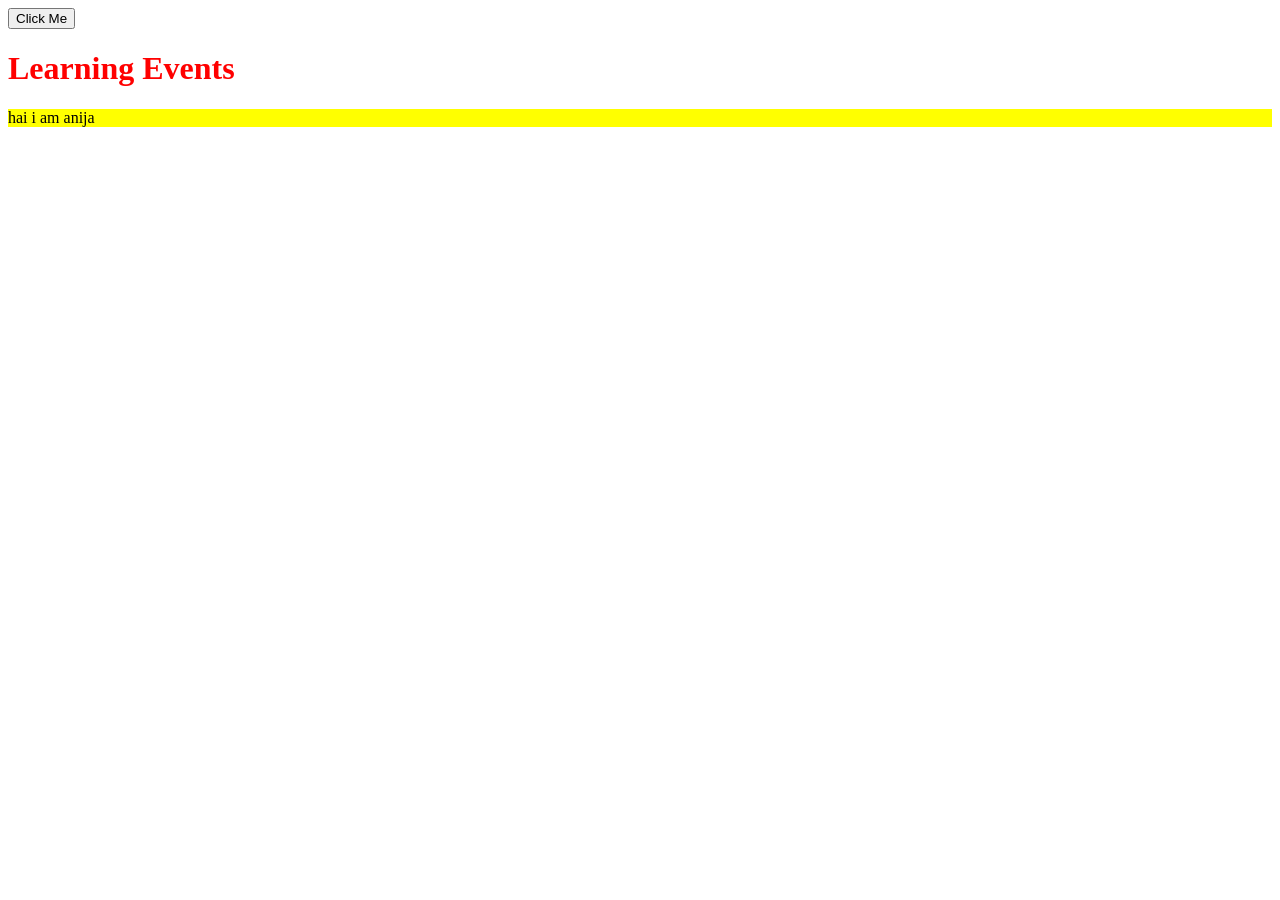
<file: session-19/Event-Handling/classList/index.html>
<!DOCTYPE html>
<html lang="en">
<head>
    <meta charset="UTF-8">
    <meta name="viewport" content="width=device-width, initial-scale=1.0">
    <title>Document</title>
    <link rel="stylesheet" href="style.css">
</head>
<body>
    <!-- <button id="Btn">Add Style</button>
    <h2 id="heading">Learning JavaScript</h2> -->

    <!-- <button id="btn">Red Color</button>
    <h2 id="heading">JavaScript</h2> -->

    <!-- <button id="btn">Big Text</button>
    <h2 id="heading">Learning DOM</h2> -->

    <!-- <button id="btn">Highlight</button>
    <p id="para">This is a paragraph.</h2> -->

    <!-- <button id="btn">Click Me</button> -->

    <!-- <button id="btn">Add Border</button>
    <img id="photo" src="download.jpg" width="200"> -->

    <!-- <button id="btn">Style Card</button>
    <div id="card">Welcome</div> -->

    <button id="btn1">Click Me</button>
    <h1 id="heading" class="red">Learning Events</h1>
    <p id="para" class="highlight">hai i am anija</p>
    
    <!-- <button id="btn2">Click Me</button>
    <p id="para" >Learning Events and DOM</p> -->

  <!-- <button id="btn3">Click Me</button> -->
    <!-- JavaScript -->
     <script src="index.js"></script>
</body>
</html>
</file>
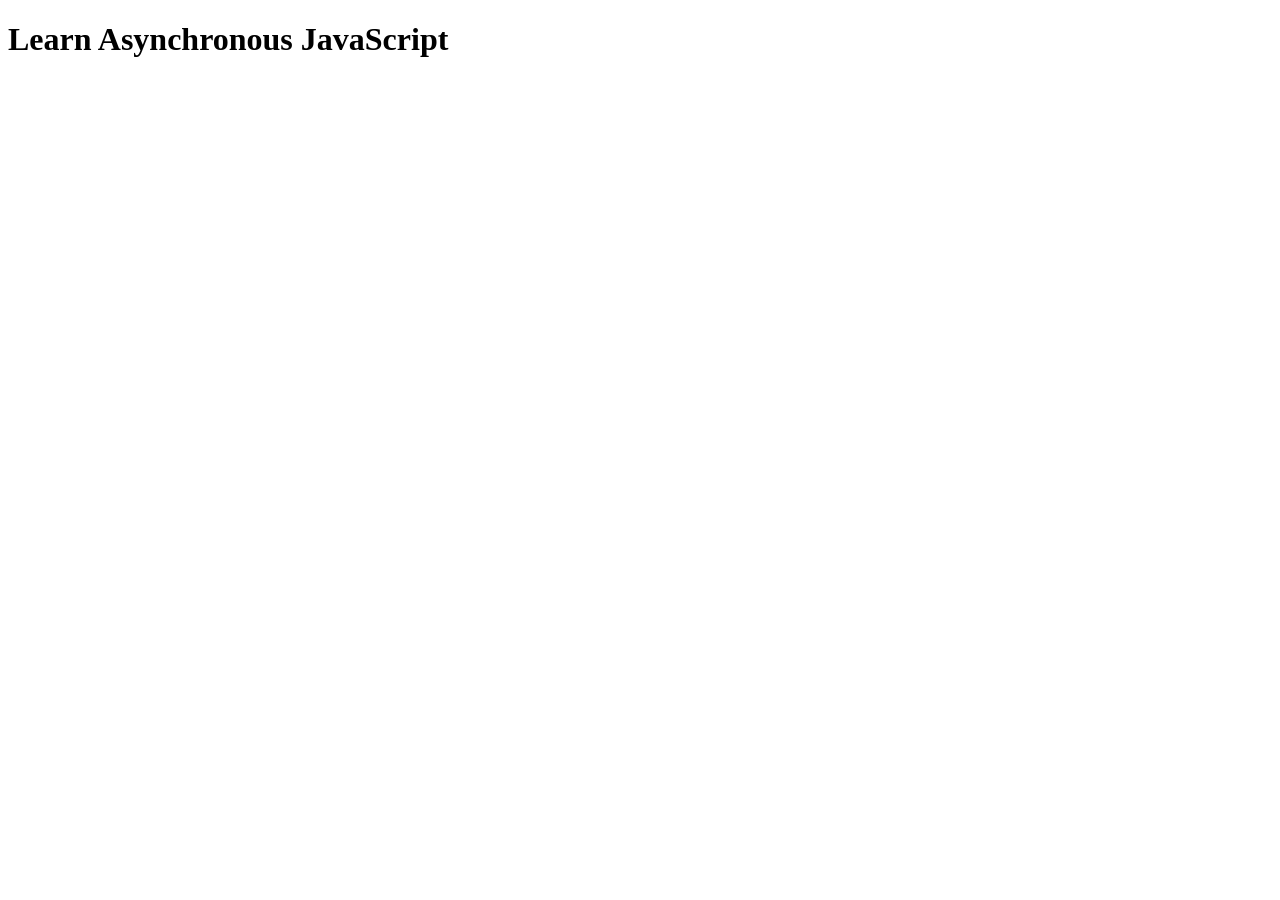
<file: session-21/session-21.html>
<!DOCTYPE html>
<html lang="en">
<head>
    <meta charset="UTF-8">
    <meta name="viewport" content="width=device-width, initial-scale=1.0">
    <title>Document</title>
</head>
<body>
    <h1>Learn Asynchronous JavaScript</h1>
    <script src="session-21.js"></script>
</body>
</html>
</file>
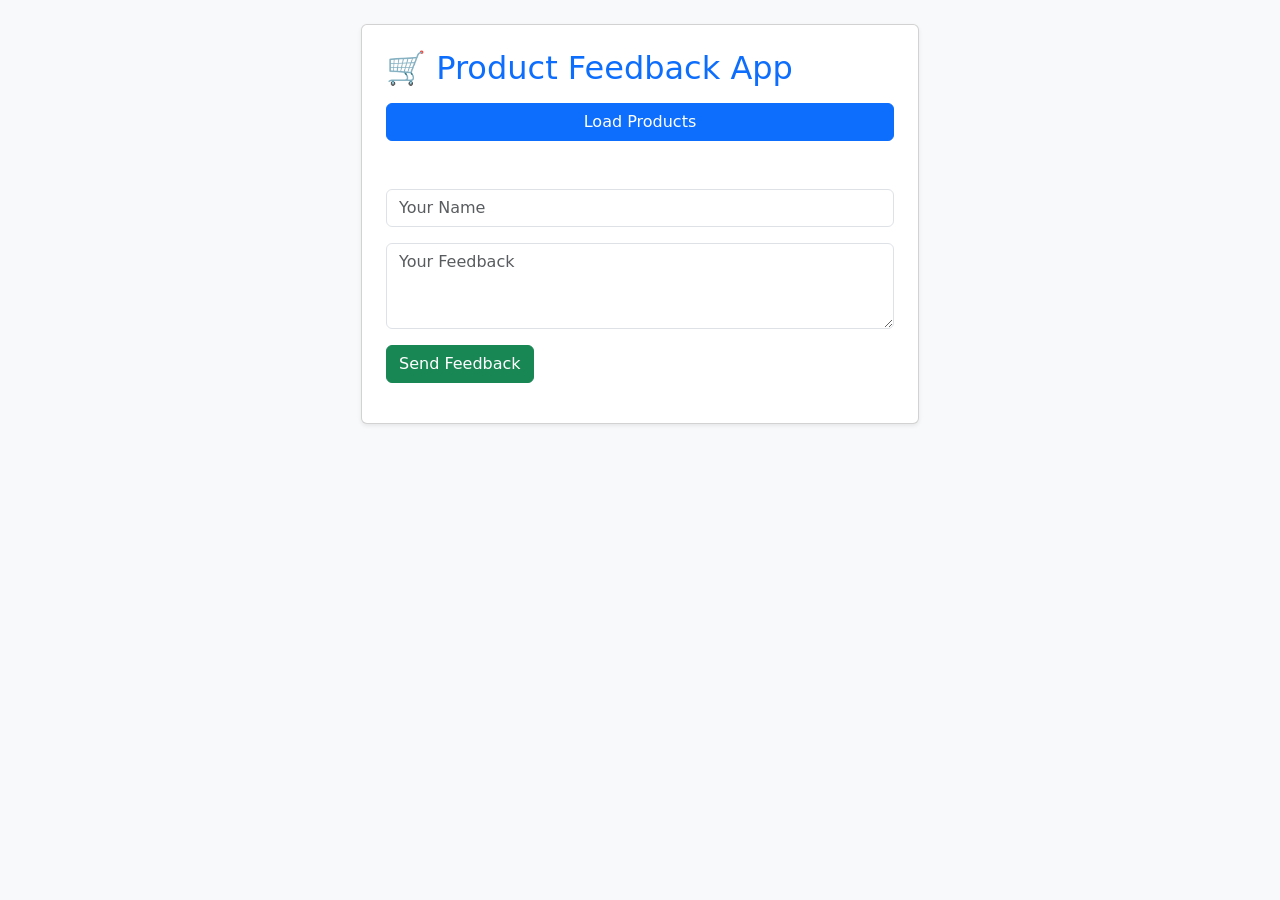
<file: session-22/session-22.html>
<!DOCTYPE html>
<html lang="en">
<head>
    <meta charset="UTF-8">
    <meta name="viewport" content="width=device-width, initial-scale=1.0">
    <title>Product Feedback App</title>

  <link href="https://cdn.jsdelivr.net/npm/bootstrap@5.0.2/dist/css/bootstrap.min.css" rel="stylesheet" integrity="sha384-EVSTQN3/azprG1Anm3QDgpJLIm9Nao0Yz1ztcQTwFspd3yD65VohhpuuCOmLASjC" crossorigin="anonymous">

</head>

<body class="bg-light p-4">

    <div class="container">

        <div class="card shadow-sm p-4 w-50 mx-auto">

            <h2 class="text-primary mb-3">
                🛒 Product Feedback App
            </h2>

            <button id="load-btn" class="btn btn-primary mb-4">
                Load Products
            </button>

            <div id="products" class="mb-4"></div>

            <form id="feedback-form">

                <div class="mb-3">
                    <input
                        type="text"
                        id="name"
                        class="form-control"
                        placeholder="Your Name"
                        required
                    >
                </div>

                <div class="mb-3">
                    <textarea
                        id="message"
                        class="form-control"
                        rows="3"
                        placeholder="Your Feedback"
                        required
                    ></textarea>
                </div>

                <button
                    type="submit"
                    class="btn btn-success"
                >
                    Send Feedback
                </button>

            </form>

            <div id="result" class="mt-3"></div>

        </div>

    </div>

    <!-- JS -->
    <script src = "session-22.js"></script>
    <script src="https://cdn.jsdelivr.net/npm/bootstrap@5.0.2/dist/js/bootstrap.bundle.min.js" integrity="sha384-MrcW6ZMFYlzcLA8Nl+NtUVF0sA7MsXsP1UyJoMp4YLEuNSfAP+JcXn/tWtIaxVXM" crossorigin="anonymous"></script>
</body>
</html>
</file>
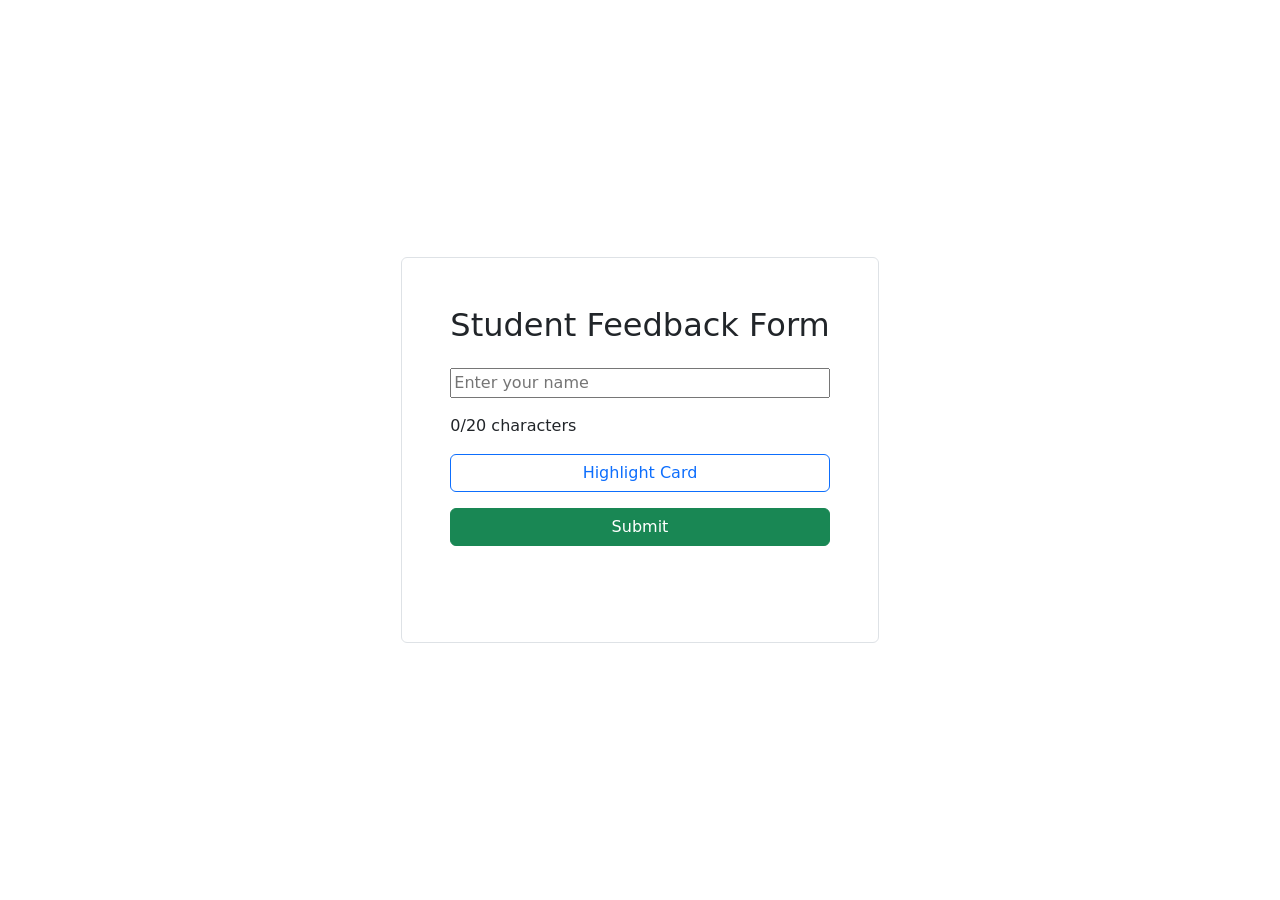
<file: Class-Tasks/Feedback-Form/feedbackForm.html>
<!DOCTYPE html>
<html lang="en">
<head>
    <meta charset="UTF-8">
    <meta name="viewport" content="width=device-width, initial-scale=1.0">
    <title>Document</title>
    <link href="https://cdn.jsdelivr.net/npm/bootstrap@5.3.8/dist/css/bootstrap.min.css" rel="stylesheet" integrity="sha384-sRIl4kxILFvY47J16cr9ZwB07vP4J8+LH7qKQnuqkuIAvNWLzeN8tE5YBujZqJLB" crossorigin="anonymous">
    <link rel="stylesheet" href="style.css">
</head>
<body >
    <div class="d-flex justify-content-center align-items-center min-vh-100">
    <div id="card" class="card d-flex justify-content-center gap-3 border p-5">
        <h2 id="title">Feedback Form</h2>
        <input type="text" id="name" maxlength="20" placeholder="Enter your name">
        <span id="count"  >0/20 characters</span>
        <button id="highlightBtn" class="btn btn-outline-primary">
            Highlight Card
        </button>
        <form id="feedbackForm">
            <button type="submit" class="btn btn-success w-100">
                Submit
            </button>
        </form>
        <p id="msg" class="mt-3 " ></p>
    </div>
    </div>


    <script src="task-4.js"></script>
    <script src="https://cdn.jsdelivr.net/npm/bootstrap@5.3.8/dist/js/bootstrap.bundle.min.js" integrity="sha384-FKyoEForCGlyvwx9Hj09JcYn3nv7wiPVlz7YYwJrWVcXK/BmnVDxM+D2scQbITxI" crossorigin="anonymous"></script>
  

</body>
</html>
</file>
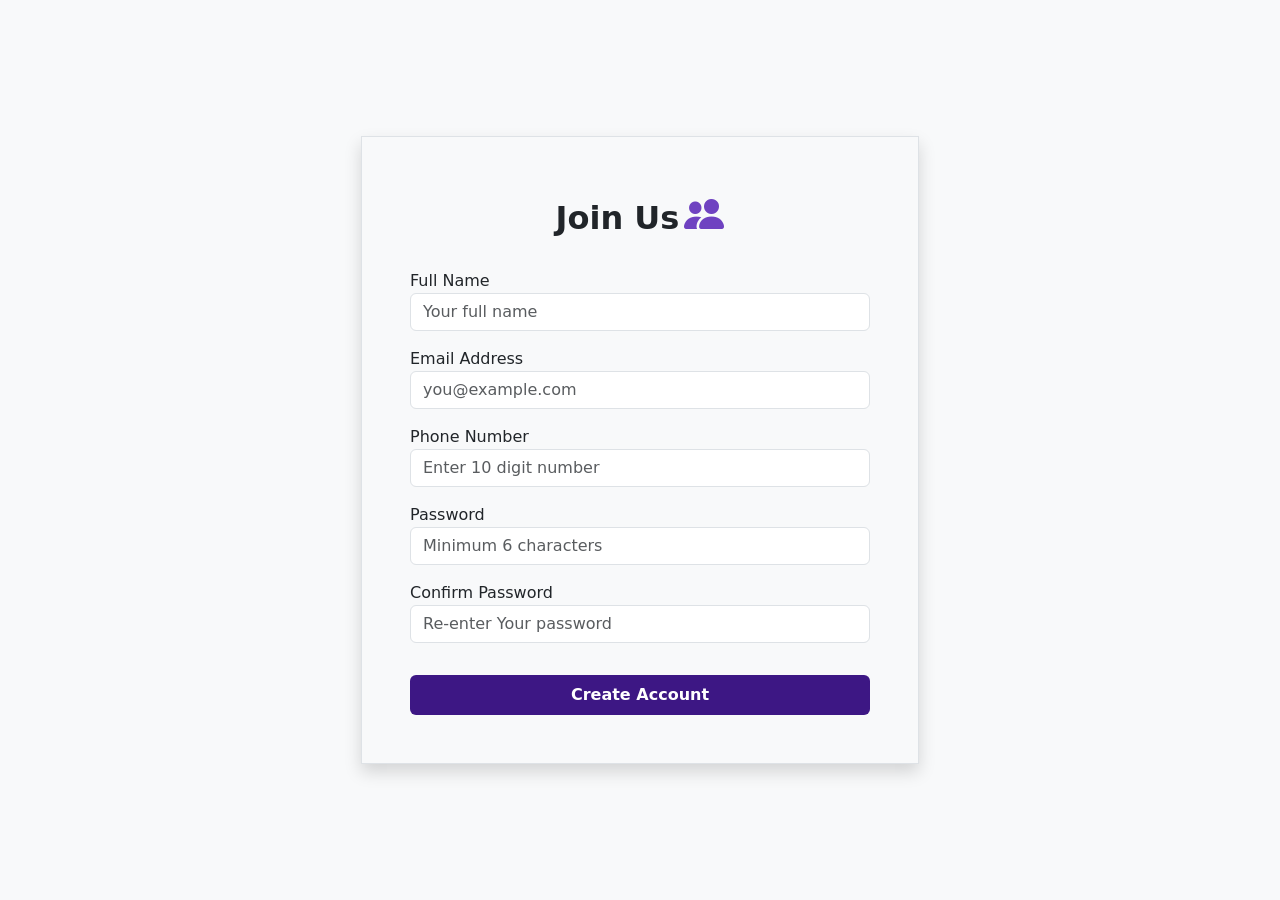
<file: Class-Tasks/Form-validation/form.html>
<!DOCTYPE html>
<html lang="en">
<head>
    <meta charset="UTF-8">
    <meta name="viewport" content="width=device-width, initial-scale=1.0">
    <title>Form</title>
    <link href="https://cdn.jsdelivr.net/npm/bootstrap@5.3.8/dist/css/bootstrap.min.css" rel="stylesheet" integrity="sha384-sRIl4kxILFvY47J16cr9ZwB07vP4J8+LH7qKQnuqkuIAvNWLzeN8tE5YBujZqJLB" crossorigin="anonymous">
    <link rel="stylesheet" href="https://cdn.jsdelivr.net/npm/bootstrap-icons@1.11.3/font/bootstrap-icons.min.css">
</head>
<body class="bg-light">
    
    <div class="container d-flex justify-content-center align-items-center min-vh-100">
        <form id="form" class="border shadow p-5 w-50">
            <div class="text-center mb-4">
                <span class="mt-2 fw-bold fs-2">Join Us</span>
                <span class="bi bi-people-fill fs-1" style="color: #6f42c1;"></span>
                
            </div>

            <div class="row">
                <div class="col-12">
                    <label for="username">Full Name</label><br>
                    <input type="text" id="user" placeholder="Your full name" class="w-100 form-control">
                    <p id="user-error" class="text-danger"></p>
                </div>
            </div>

            <div class="row">
                <div class="col-12">
                    <label for="email">Email Address</label><br>
                    <input type="text" id="email" placeholder="you@example.com" class="w-100 form-control">
                    <p id="email-error" class="text-danger"></p>
                </div>
            </div>

            <div class="row">
                <div class="col-12">
                    <label for="phonenumber">Phone Number</label><br>
                    <input type="text" id="phone" placeholder="Enter 10 digit number" maxlength=10 class="w-100 form-control">
                    <p id="phone-error" class="text-danger"></p>
                </div>
            </div>

            <div class="row">
                <div class="col-12">
                    <label for="password">Password</label><br>
                    <input type="password" id="pswd" placeholder="Minimum 6 characters" class="w-100 form-control">
                    <span id="strength"></span>
                    <p id="pswd-error" class="text-danger"></p>
                </div>
            </div>

            <div class="row">
                <div class="col-12">
                    <label for="confirmpassword">Confirm Password</label><br>
                    <input type="password" id="conf" placeholder="Re-enter Your password" class="w-100 form-control">
                    <p id="conf-error" class="text-danger"></p>
                </div>
            </div>

            <div class="row mt-3">
                <div class="col-12">
                    <input type="submit" value="Create Account" class="w-100 py-2 rounded text-white border-0 fw-semibold" style="background-color: #3d1784;">
                    <div id="final"></div>
                </div>
            </div>
                
            
        </form>
    </div>
    <!-- JavaScript -->
     <script src="form.js"></script>
    <script src="https://cdn.jsdelivr.net/npm/bootstrap@5.3.8/dist/js/bootstrap.bundle.min.js" integrity="sha384-FKyoEForCGlyvwx9Hj09JcYn3nv7wiPVlz7YYwJrWVcXK/BmnVDxM+D2scQbITxI" crossorigin="anonymous"></script>

</body>
</html>
</file>
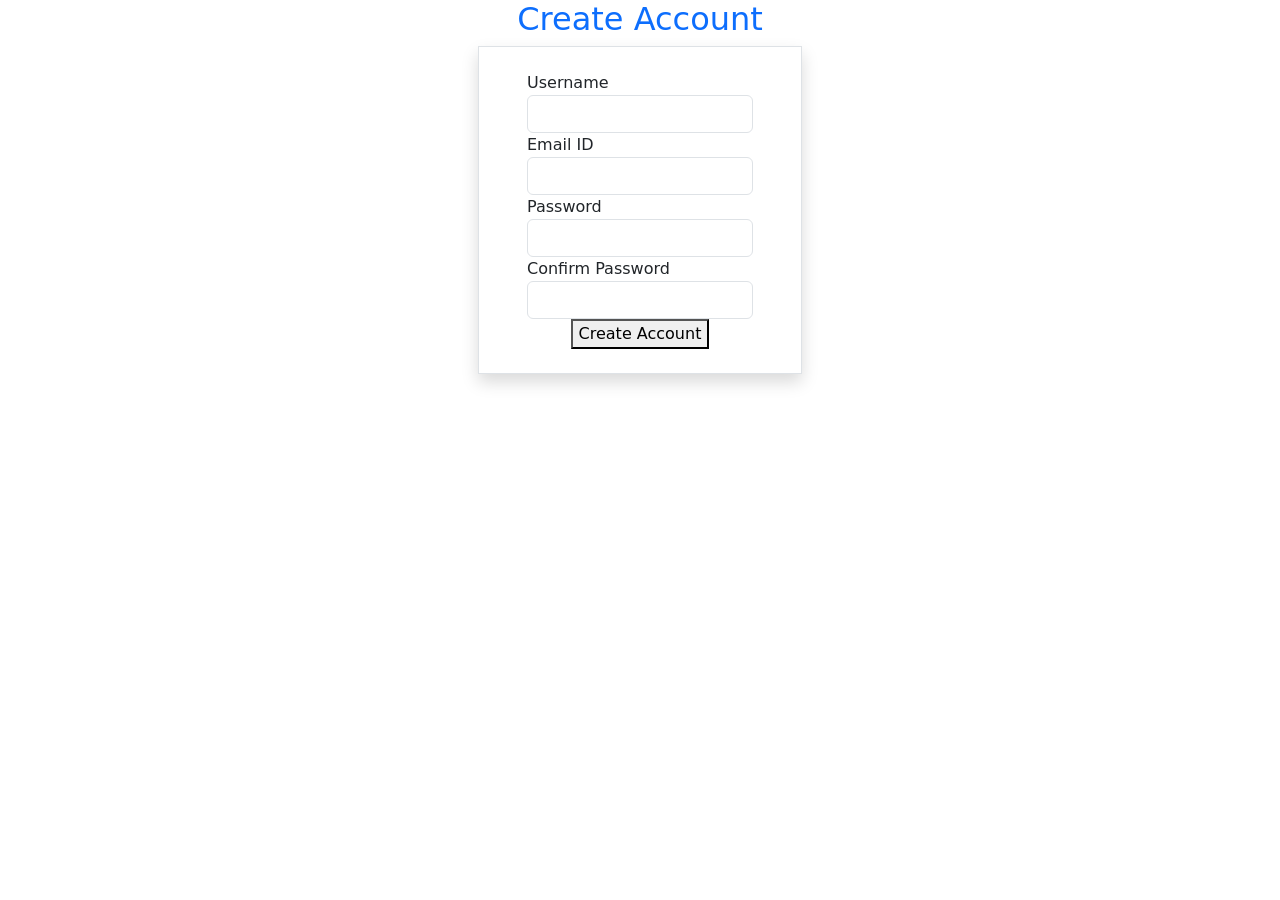
<file: session-20/form/form.html>
<!DOCTYPE html>
<html lang="en">
<head>
    <meta charset="UTF-8">
    <meta name="viewport" content="width=device-width, initial-scale=1.0">
    <title>Document</title>
    <link href="https://cdn.jsdelivr.net/npm/bootstrap@5.3.8/dist/css/bootstrap.min.css" rel="stylesheet" integrity="sha384-sRIl4kxILFvY47J16cr9ZwB07vP4J8+LH7qKQnuqkuIAvNWLzeN8tE5YBujZqJLB" crossorigin="anonymous">
  
</head>
<body class="d-flex justify-content-center align-items-center">
    
    <form id="loginForm">
    <h2 class="text-center text-primary">Create Account</h2>
    <div class="border shadow d-block justify-content-center align-items-center px-5 py-4">
    <label for="username">Username  </label><br>
    <input type="text" id="username" class="form-control">
    <p id="username-error" class="small text-danger invalid-feedback"></p>

    <label for="email">Email ID </label><br>
    <input type="text" id="email" class="form-control">
    <p id="email-error" class="small text-danger invalid-feedback"></p>

    <label for="password">Password  </label><br>
    <input type="password" id="pswd" class="form-control">
    <p id="pswd-error" class="small text-danger invalid-feedback"></p>

    <label for="confirm-password">Confirm Password  </label><br>
    <input type="password" id="conf" class="form-control">
    <p id="conf-error" class="small text-danger invalid-feedback"></p>

    <div class="d-flex justify-content-center align-items-center">
    <button type="submit" id="btn">Create Account</button>
    <p id="last" class="small text-danger"></p></div>
    </div>
</form>


<!-- JavaScript -->
<script src="form.js"></script>
<script src="https://cdn.jsdelivr.net/npm/bootstrap@5.3.8/dist/js/bootstrap.bundle.min.js" integrity="sha384-FKyoEForCGlyvwx9Hj09JcYn3nv7wiPVlz7YYwJrWVcXK/BmnVDxM+D2scQbITxI" crossorigin="anonymous"></script>

</body>
</html>
</file>
<file: session-19/Event-Handling/classList/style.css>
.red{
    color:red;
}
.big{
    font-size: 40px;
}
.center{
    text-align: center;
}

/* .red{
    color:red;
} */

/* .big{
    font-size: 40px;
}  */

.highlight{
    background: yellow;
}

.round{
    border-radius: 20px;
}
/* 
.border{
    border: 5px solid blue;
} */

/* .cardStyle{

    background: lightblue;
    padding: 20px;
    border-radius: 10px;
} */
</file>
<file: Class-Tasks/Feedback-Form/style.css>
.highlight{
    background-color:rgb(210, 248, 176);
}
</file>
